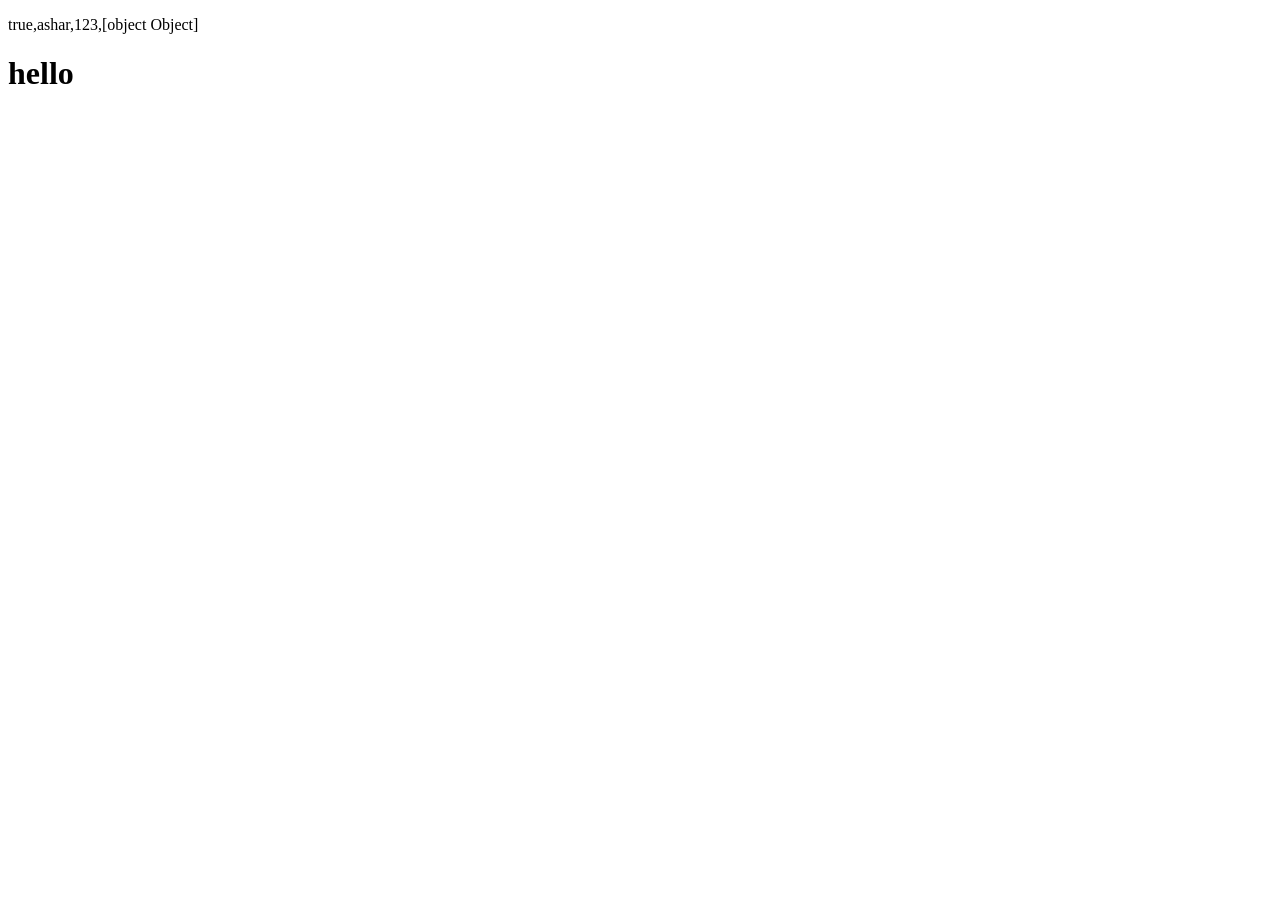
<file: index.html>
<!DOCTYPE html>
<html lang="en">
<head>
    <meta charset="UTF-8">
    <meta name="viewport" content="width=device-width, initial-scale=1.0">
    <title>Index</title>
</head>
<body>
    <p id="graph"></p>
    <h1>hello</h1>



    <script src="../js/index.js"></script>
</body>
</html>
</file>
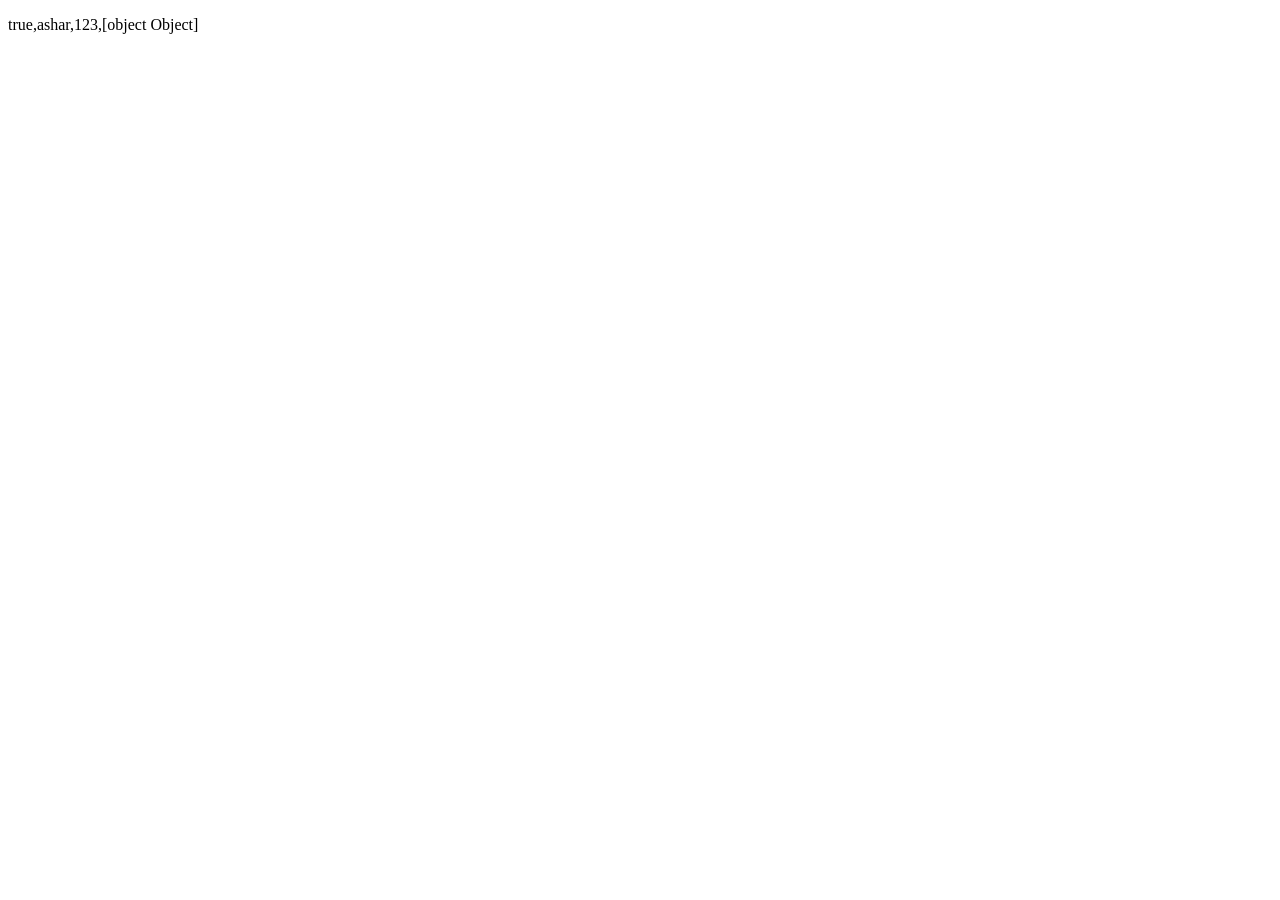
<file: html/index.html>
<!DOCTYPE html>
<html lang="en">
<head>
    <meta charset="UTF-8">
    <meta name="viewport" content="width=device-width, initial-scale=1.0">
    <title>Index</title>
</head>
<body>
    <p id="graph"></p>



    <script src="../js/index.js"></script>
</body>
</html>
</file>
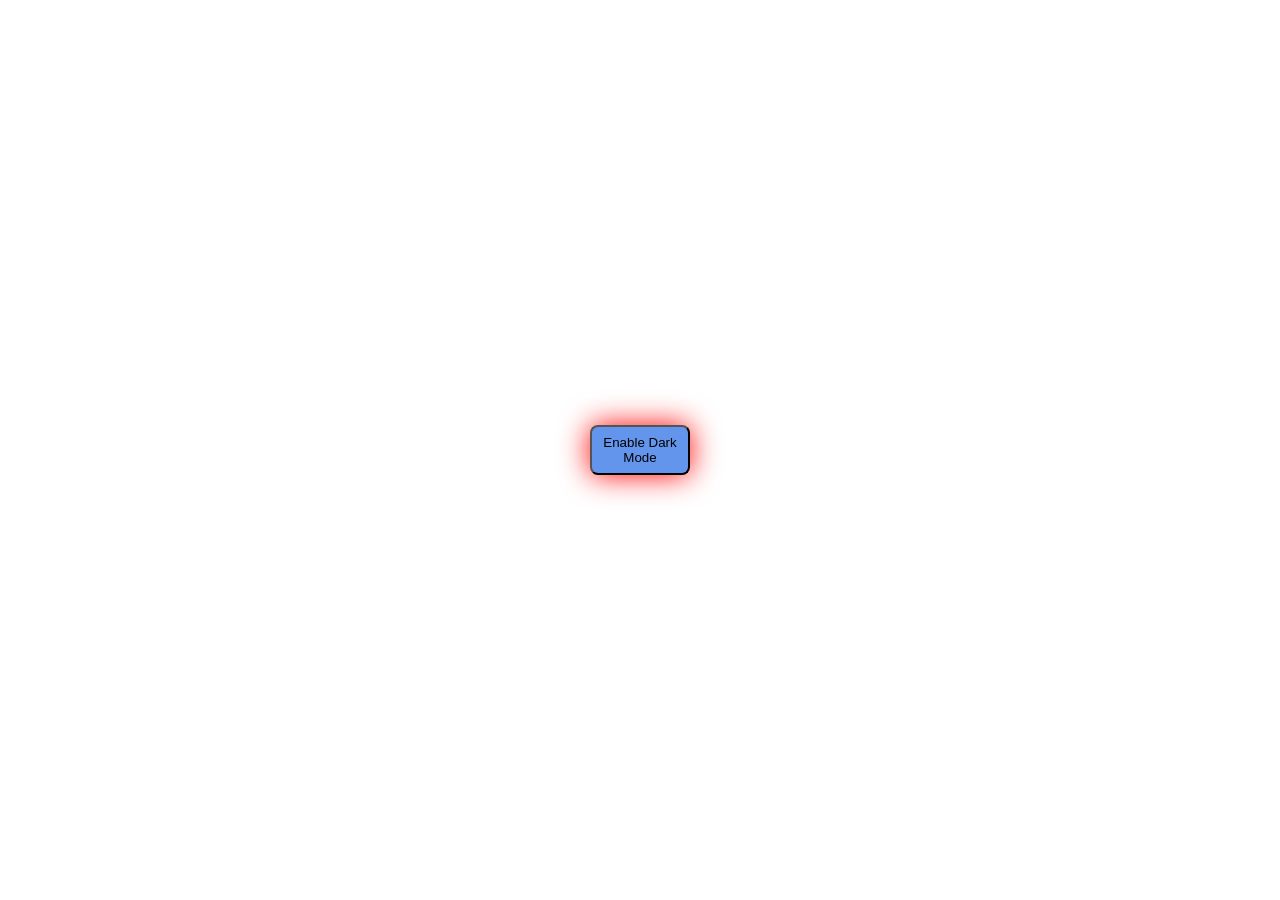
<file: darkmode.html>
<!DOCTYPE html>
<html lang="en">
<head>
    <meta charset="UTF-8">
    <meta name="viewport" content="width=device-width, initial-scale=1.0">
    <title>darkmode work</title>
    <link rel="stylesheet" href="../css/darkmode.css">
</head>
<body>
    <button id="btn">Enable Dark Mode</button>




    <script src="https://ajax.googleapis.com/ajax/libs/jquery/3.7.1/jquery.min.js"></script>
    <script src="../js/darkmode.js"></script>
</body>
</html>
</file>
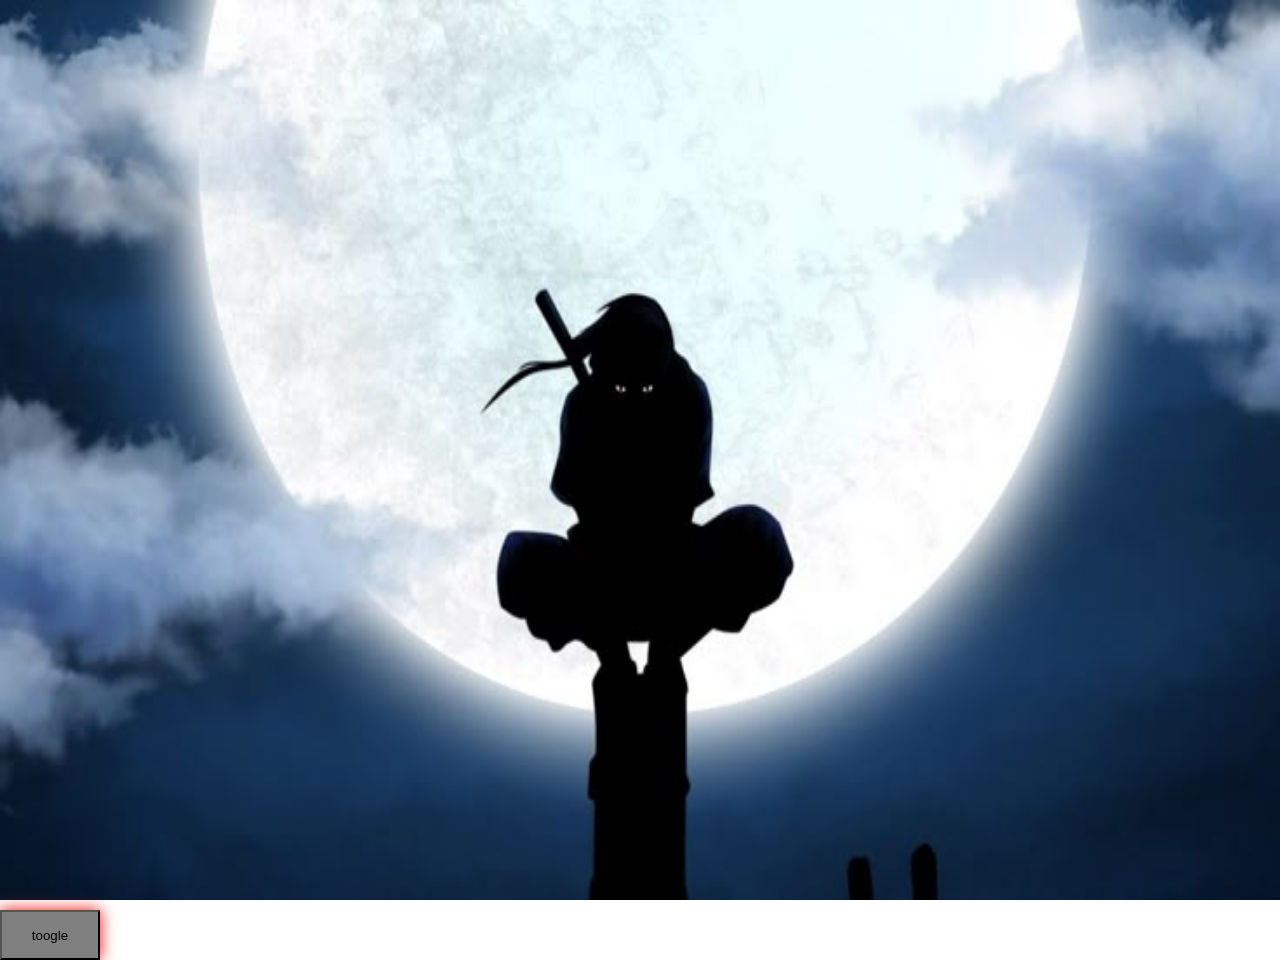
<file: jquery.html>
<!DOCTYPE html>
<html lang="en">
<head>
    <meta charset="UTF-8">
    <meta name="viewport" content="width=device-width, initial-scale=1.0">
    <title>jquery</title>
    <link rel="stylesheet" href="../css/jquery.css">
    
</head>
<body>
    <img id="box" src="../img/0a82984f1ff579c6d7c2b19869e20513.jpg" alt="">
    <button id="button">toogle</button>
 
    <script src="https://ajax.googleapis.com/ajax/libs/jquery/3.7.1/jquery.min.js"></script>
    <script src="../js/jquery.js"></script>
</body>
</html>
</file>
<file: css/darkmode.css>
* {
    margin: 0;
    padding: 0;
    box-sizing: border-box; 
}
html,body{
    width: 100%;
    height: 100%;
    display: flex;
    align-items: center;
    justify-content: center;
}
body.dark{
    background-color: black;
    color: white;
}




button{
    width: 100px;
    height: 50px;
    background-color: cornflowerblue;
     box-shadow: 0 0 30px red ;
     border-radius: 8px;
}
</file>
